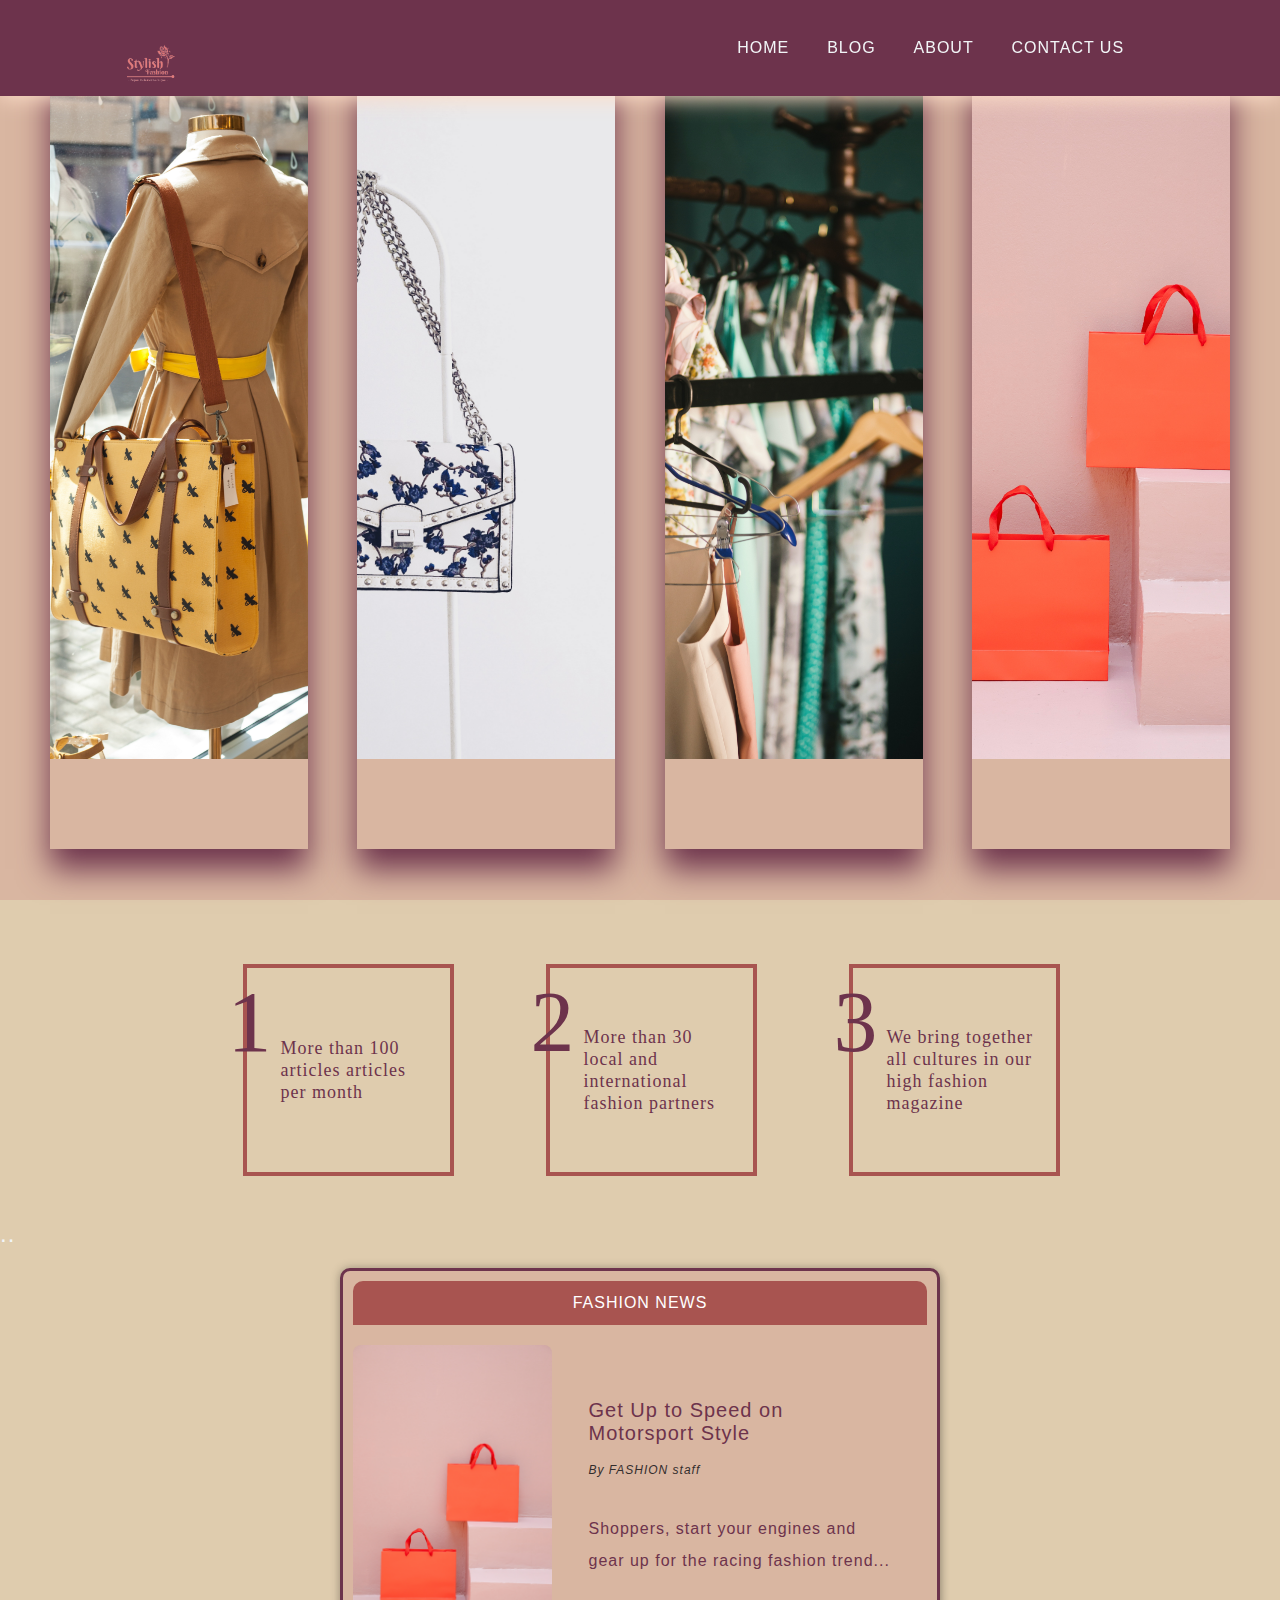
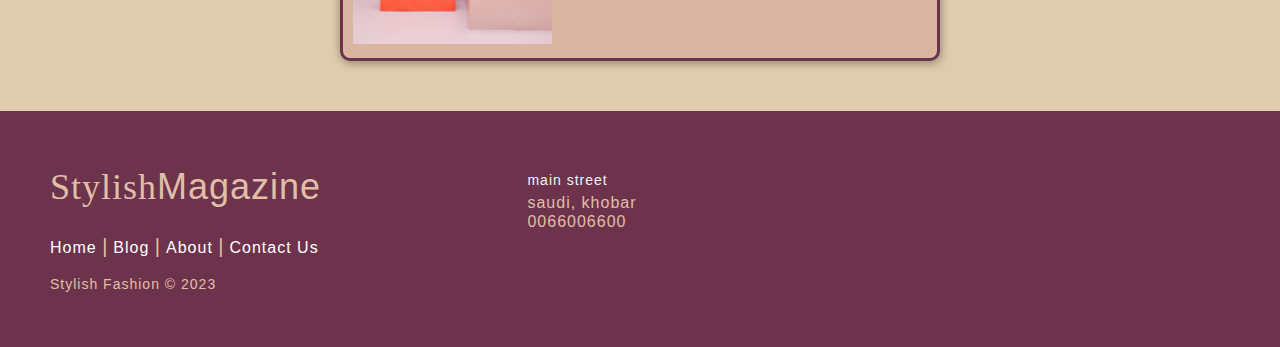
<file: index.html>
<!DOCTYPE html>
<html lang="en">

<head>
  <title>Magazine</title>
  <meta charset="utf-8">
  <link rel="icon" href="images/logo2.png">
  <link rel="stylesheet" href="css/style.css">
  <script src="js/script.js"></script>

</head>

<body class="page1" id="top">

  <!--Header-->
  <header>
    <nav>
      <div class="logo">
        <img src="images/logo1.png" alt="Logo Image">
      </div>
      <div class="one">
        <div class="one1"></div>
        <div class="two2"></div>
        <div class="thre3"></div>
      </div>
      <ul class="nav-links">
        <li><a href="index.html">Home</a></li>
        <li><a href="Blog.html">Blog</a></li>
        <li><a href="About.html">about</a></li>
        <li><a href="Contactus.html">Contact Us</a></li>
      </ul>
    </nav>
  </header>
  <!--images-->
  <div class="container">
    <a id="Home"></a>
    <div class="box">
      <img src="images/img (1).jpg">
    </div>
    <div class="box">
      <img src="images/img (2).jpg">
    </div>
    <div class="box">
      <img src="images/img (7).jpg">
    </div>
    <div class="box">
      <img src="images/img (4).jpg">
    </div>
  </div>
  </div>
  <div class="new">
    <ol>
      <li>
        <p>More than 100 articles articles per month</p>
      </li>
      <li>
        <p>More than 30 local and international fashion partners</p>
      </li>
      <li>
        <p>We bring together all cultures in our high fashion magazine
        </p>
      </li>
    </ol>
  </div>
  <div class="adress">
    <h2>..</h2>
    <div class="blog-card">
      <div class="header">
        <h2 class="category">Fashion News</h2>
      </div>
    
      <div class="content">
        <div class="picture-wrapper">
          <img src="images/img (4).jpg">

        </div>
            
        <div class="text-wrapper">  
          <h1 class="title">Get Up to Speed on Motorsport Style</h1>
          <h3 class="author">By FASHION staff</h3>
          <p class="text">
            Shoppers, start your engines and gear up for the racing fashion trend...
          </p>
        </div>
      </div>
    </div>
  </div>



  <!--footer-->
  <footer class="footer-distributed">
    <div class="footer-left">
      <h3>Stylish<span>Magazine</span></h3>
      <p class="footer-links">
        <a href="#" class="link-1">Home</a>
        <a href="#">Blog</a>
        <a href="#">About</a>
        <a href="#">Contact Us</a>
      </p>
      <p class="footer-company-name">Stylish Fashion © 2023</p>
    </div>
    <div class="footer-center">
      <div>
        <p><span>main street</span> saudi, khobar</p>
      </div>
      <div>
        <p>0066006600</p>
      </div>
      <div>
        <p><a href="support@stylish.com">support@stylish.com</a></p>
      </div>
    </div>
  </footer>
</body>

</html>
</file>
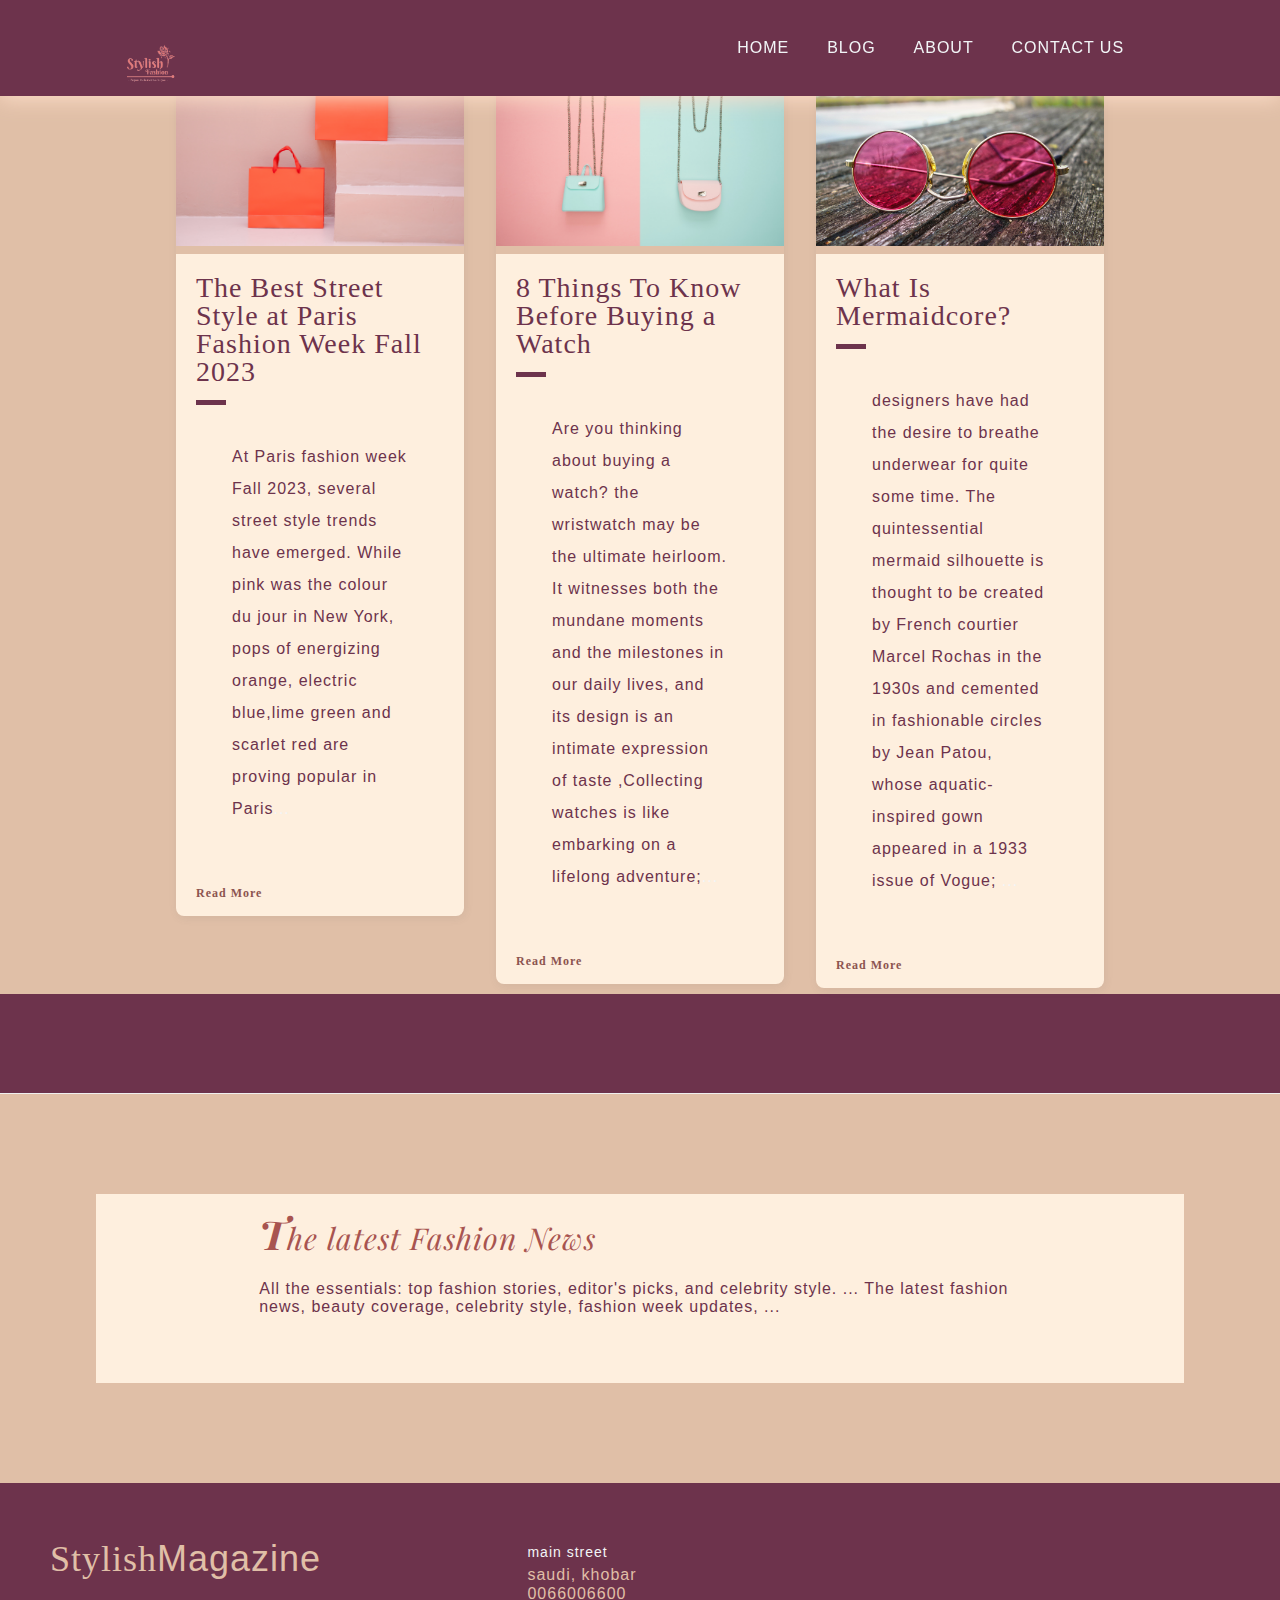
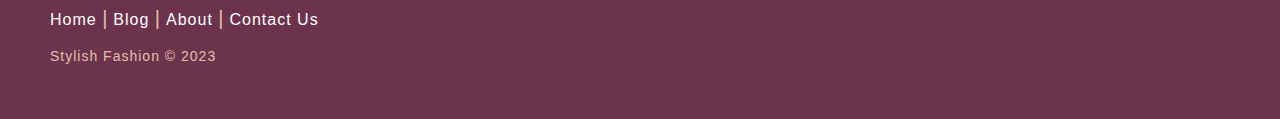
<file: Blog.html>
<!DOCTYPE html>
<html lang="en">

<head>
  <title>Magazine</title>
  <meta charset="utf-8">
  <link rel="icon" href="images/logo2.png">
  <link rel="stylesheet" href="css/style.css">
  <script src="js/script.js"></script>

</head>

<body class="page1" id="top">

  <!--Header-->
  <header>
    <nav>
      <div class="logo">
        <img src="images/logo1.png" alt="Logo Image">
      </div>
      <div class="one">
        <div class="one1"></div>
        <div class="two2"></div>
        <div class="thre3"></div>
      </div>
      <ul class="nav-links">
        <li><a href="index.html">Home</a></li>
        <li><a href="Blog.html">Blog</a></li>
        <li><a href="About.html">about</a></li>
        <li><a href="Contactus.html">Contact Us</a></li>
      </ul>
    </nav>
  </header>
  <!--blog-->
  <div class="adress">
    <h2>...</h2>
  </div>
  </div>
  <div class="back">
    <div class="container0">
      <div class="card-wrapper">
        <div class="card">
          <div class="image-wrapper">
            <a class="image-link" href="">
              <img src='images/img (5).jpg'>
              <a />
          </div>
          <div class="text-box-wrapper">
            <div class="text-box">
              <h1 class="heading">
                The Best Street Style at Paris Fashion Week Fall 2023
              </h1>
              <p class="text">
                At Paris fashion week Fall 2023, several street style trends have emerged. While pink was the colour du
                jour in New York, pops of energizing orange, electric blue,lime green and scarlet red are proving
                popular in Paris<span id="dots">...</span><span id="more">.Distressed details are also trending in the
                  City of Lights, as are maxi coats, gender-neutral skirts, and punk-inspired accessories. While JW
                  Anderson Bumper bags were favoured in London,
                  the Coperni Swipe in all sizes and colour combinations is the the purse of choice in Paris.</span></p>
            </div>
          </div>
          <div class="button-wrapper">
            <a class="button" href="#Blog" onclick="myFunction()" id="myBtn">
              Read More
            </a>
          </div>
        </div>
      </div>
      <div class="card-wrapper">
        <div class="card">
          <div class="image-wrapper">
            <a class="image-link" href="">
              <img src='images/img (6).jpg' />
              <a />
          </div>
          <div class="text-box-wrapper">
            <div class="text-box">
              <h1 class="heading">
                8 Things To Know Before Buying a Watch </h1>
              <p class="text">
                Are you thinking about buying a watch? the wristwatch may be
                the ultimate heirloom. It witnesses both the mundane moments and the milestones in our daily lives, and
                its design is an intimate expression of taste ,Collecting watches is like embarking on a lifelong
                adventure;<span id="dotss">...</span><span id="moree"> both vintage and new models, either of which can
                  be rare, appreciate with changing trends —
                  as do historically important timepieces or those with a celebrity pedigree. For example, the iconic
                  1962
                  Cartier Tank watch that belonged to Jacqueline Kennedy Onassis was sold for over $500,000 to Kim
                  Kardashian at a Christie’s auction in 2017.</span>
              </p>
            </div>
          </div>
          <div class="button-wrapper">
            <a class="button" href="#Blog" onclick="myFunctionn()" id="myBtnn">
              Read More
            </a>
          </div>
        </div>
      </div>
      <div class="card-wrapper">
        <div class="card">
          <div class="image-wrapper">
            <a class="image-link" href="">
              <img src='images/img (8).jpg'>
              <a />
          </div>
          <div class="text-box-wrapper">
            <div class="text-box">
              <h1 class="heading">
                What Is Mermaidcore?
              </h1>
              <p class="text">
                designers have had the desire to breathe underwear for quite some time. The quintessential mermaid
                silhouette is thought to be created by French courtier Marcel Rochas in the 1930s and cemented in
                fashionable circles by Jean Patou, whose aquatic-inspired gown appeared in a 1933 issue of Vogue;
                <span id="dotsss">...</span><span id="moreee">
                Since then, the siren style has taken many forms but re-entered the mainstream in 2021, with Versace and
                Burberry making waves with their nautical novelty. Cut to Spring 2023, and Blumarine, Erdem, Victoria
                Beckham, and many others have also decided to take the plunge.</span>
              </p>
            </div>
          </div>
          <div class="button-wrapper">
            <a class="button" href="#Blog" onclick="myFunctionnn()" id="myBtnnn">
              Read More
            </a>
          </div>
        </div>
      </div>
    </div>


   <div class="wrap">
  <div class="nav">
    </div>
    <div class="posts">
        <div class="post">
            <div class="section">
                <h1>The latest Fashion News</h1>
            <p1>All the essentials: top fashion stories, editor's picks, and celebrity style. ... The latest fashion news, beauty coverage, celebrity style, fashion week updates, ...</p1>
            </div>
        </div>
    </div>
      <footer class="footer-distributed">
        <div class="footer-left">
          <h3>Stylish<span>Magazine</span></h3>
          <p class="footer-links">
            <a href="#" class="link-1">Home</a>
            <a href="#">Blog</a>
            <a href="#">About</a>
            <a href="#">Contact Us</a>
          </p>
          <p class="footer-company-name">Stylish Fashion © 2023</p>
        </div>
        <div class="footer-center">
          <div>
            <p><span>main street</span> saudi, khobar</p>
          </div>
          <div>
            <p>0066006600</p>
          </div>
          <div>
            <p><a href="support@stylish.com">support@stylish.com</a></p>
          </div>
        </div>
      </footer>
</body>

</html>
</file>
<file: css/style.css>
@import url(https://fonts.googleapis.com/css?family=Playfair+Display);

* {
  margin: 0;
  padding: 0;
  color: #f2f5f7;
  font-family: sans-serif;
  letter-spacing: 1px;
  font-weight: 300;
  box-sizing: border-box;


}


nav {
  height: 6rem;
  width: 100vw;
  display: flex;
  position: fixed;
  z-index: 10;
  background-color: #6d334c;
  box-shadow: 0 3px 20px #FDDDC8;
}


.logo {
  padding: 3vh 3vw;
  text-align: left;
  width: 20vw;
}

.logo img {
  height: 80px;
  padding-left: 70px;
}


.nav-links {
  width: 70vw;
  display: flex;
  padding: 0 0.7vw;
  justify-content: flex-end;
  align-items: center;
  text-transform: uppercase;
  list-style: none;
  font-weight: 600;
}

.nav-links li a {
  margin: 0 0.7vw;
  text-decoration: none;
  transition: all ease-in-out 350ms;
  padding: 10px;
}

.nav-links li a:hover {
  color: #6d334c;
  background-color: #FDDDC8;
  padding: 10px;
  border-radius: 50px;
}

.nav-links li {
  position: relative;
}

.nav-links li a:hover::before {
  width: 80%;
}


.one div {
  width: 30px;
  height: 3px;
  background: #c6bed4;
  margin: 5px;
  transition: all 0.3s ease;
}

.one {
  display: none;
}



@media screen and (max-width: 800px) {
  nav {
    position: fixed;
    z-index: 3;
  }

  .one {
    display: block;
    position: absolute;
    cursor: pointer;
    right: 5%;
    top: 50%;
    transform: translate(-5%, -50%);
    z-index: 2;
    transition: all 0.7s ease;
  }

  .nav-links {
    background: #c46ecf;
    position: fixed;
    opacity: 1;
    height: 100vh;
    width: 100%;
    flex-direction: column;
    clip-path: circle(50px at 90% -20%);
    -webkit-clip-path: circle(50px at 90% -10%);
    transition: all 1s ease-out;
    pointer-events: none;
  }

  .nav-links.open {
    clip-path: circle(1000px at 90% -10%);
    -webkit-clip-path: circle(1000px at 90% -10%);
    pointer-events: all;
  }

  .nav-links li {
    opacity: 0;
  }

  .nav-links li:nth-child(1) {
    transition: all 0.5s ease 0.2s;
  }

  .nav-links li:nth-child(2) {
    transition: all 0.5s ease 0.4s;
  }

  .nav-links li:nth-child(3) {
    transition: all 0.5s ease 0.6s;
  }

  .nav-links li:nth-child(4) {
    transition: all 0.5s ease 0.7s;
  }

  .nav-links li:nth-child(5) {
    transition: all 0.5s ease 0.8s;
  }

  .nav-links li:nth-child(6) {
    transition: all 0.5s ease 0.9s;
    margin: 0;
  }

  .nav-links li:nth-child(7) {
    transition: all 0.5s ease 1s;
    margin: 0;
  }

  li.fade {
    opacity: 1;
  }


  .toggle .one1 {
    transform: rotate(-45deg) translate(-5px, 6px);
  }

  .toggle .two2 {
    transition: all 0s ease;
    width: 0;
  }

  .toggle .thre3 {
    transform: rotate(45deg) translate(-5px, -6px);
  }
}

.container {
  display: flex;
  width: 100%;
  padding: 4% 2%;
  box-sizing: border-box;
  height: 100vh;
  background-color: #d9b6a1;
  margin-bottom: 40px;
}

.box {
  flex: 1;
  overflow: hidden;
  transition: .5s;
  margin: 0 2%;
  box-shadow: 0 20px 30px #6d334c;
  line-height: 0;
}

.box>img {
  width: 200%;
  height: calc(100% - 10vh);
  object-fit: cover;
  transition: .5s;
}


.back {
  background-color: #e0bfa7;
}

.adress h2 {
  margin-bottom: 20px;
}

.container0 {
  display: grid;
  grid-template-columns: repeat(3, 1fr);
  gap: 20px;
  width: 940px;
  margin: auto;

}

.card-wrapper {
  padding: 2%;
}

.card-wrapper .card {
  margin: 0 auto;
}

.card {
  position: relative;
  max-width: 300px;
  background-color: #FEEFDE;
  border-radius: 8px;
  overflow: hidden;
  padding-bottom: 10px;
  box-shadow: 1px 2px 8px rgba(100, 100, 100, 0.1);
}

.image-wrapper {
  background-color: #e0bfa7;
  width: auto;
  height: 200px;
  overflow: hidden;
}

img {
  max-width: 100%;
  height: auto;
  border-top-left-radius: 8px;
  border-top-right-radius: 8px;
}

img:hover {
  -webkit-transform: scale3d(1.2, 1.2, 1);
  transform: scale3d(1.2, 1.2, 1);
  transition: all 1s linear;
}

.text-box-wrapper {
  padding: 20px
}

.heading {
  font-family: 'Playfair-Display';
  font-size: 28px;
  font-weight: 500;
  line-height: 1;
  color: #6d334c;
}

.heading::after {
  content: '';
  display: block;
  margin-top: 0.5em;
  width: 30px;
  height: 5px;
  background-color: #6d334c;
}

.text {
  font-family: 'Poppins', sans-serif;
  font-weight: 100;
  font-size: 12px;
  padding-top: 10px;
  line-height: 2;
  color: #6d334c;
}

.button {
  display: inline-block;
  margin-left: 10px;
  padding: 5px 10px;

  font-family: 'Poppins';
  font-size: 12px;
  font-weight: 700;
  color: #8C5450;
  text-decoration: none;

}

.button:hover {
  color: black;

  transition: linear 0.2s;
}
#more {display: none;
color: #6d334c;}

#moree {display: none;
  color: #6d334c;}

#moreee {display: none;
    color: #6d334c;}

@media (max-width: 940px) {
  .container0 {
    grid-template-columns: 1fr;
    justify-items: center;

  }
}

.responsive-container-block {
  min-height: 75px;
  height: fit-content;
  width: 100%;
  padding-top: 10px;
  padding-right: 10px;
  padding-bottom: 10px;
  padding-left: 10px;
  display: flex;
  flex-wrap: wrap;
  margin-top: 0px;
  margin-right: auto;
  margin-bottom: 0px;
  margin-left: auto;
  justify-content: flex-start;
}

a {
  text-decoration-line: none;
  text-decoration-thickness: initial;
  text-decoration-style: initial;
  text-decoration-color: initial;
}

.text-blk {
  margin-top: 0px;
  margin-right: 0px;
  margin-bottom: 0px;
  margin-left: 0px;
  padding-top: 10px;
  padding-right: 10px;
  padding-bottom: 10px;
  padding-left: 10px;
  line-height: 25px;
}

.responsive-container-block.bigContainer {
  padding-top: 10px;
  padding-right: 30px;
  padding-bottom: 10px;
  padding-left: 30px;
  flex-direction: column;
  align-items: center;
  justify-content: center;
  padding: 10px 50px 10px 50px;
}

.mainImg {
  color: black;
  width: 100%;
  height: auto;
  border-top-left-radius: 10px;
  border-top-right-radius: 10px;
  border-bottom-right-radius: 10px;
  border-bottom-left-radius: 10px;
}

.text-blk.headingText {
  font-size: 22px;
  font-weight: 700;
  line-height: 30px;
  color: #6d334c;
  padding-top: 0px;
  padding-right: 10px;
  padding-bottom: 0px;
  padding-left: 0px;
  margin-top: 0px;
  margin-right: 0px;
  margin-bottom: 5px;
  margin-left: 0px;
  font-family: 'Poppins', sans-serif
}

.allText {
  padding-top: 0px;
  padding-right: 0px;
  padding-bottom: 0px;
  padding-left: 0px;
  width: 40%;
  margin-top: 0px;
  margin-right: 0px;
  margin-bottom: 0px;
  margin-left: 0px;
}



.text-blk.description {
  font-size: 18px;
  line-height: 26px;
  color: #6d334c;
  margin-top: 0px;
  margin-right: 0px;
  margin-bottom: 50px;
  margin-left: 0px;
  font-weight: 400;
  padding-top: 0px;
  padding-right: 10px;
  padding-bottom: 0px;
  padding-left: 0px;
  font-family: 'Poppins', sans-serif;
}

.responsive-container-block.Container {
  margin-top: 80px;
  margin-right: auto;
  margin-bottom: 50px;
  margin-left: auto;
  justify-content: center;
  align-items: center;
  max-width: 1320px;
  padding-top: 10px;
  padding-right: 10px;
  padding-bottom: 10px;
  padding-left: 10px;
}

.responsive-container-block.Container.bottomContainer {
  flex-direction: row-reverse;
  margin-top: 80px;
  margin-right: auto;
  margin-bottom: 50px;
  margin-left: auto;
  position: static;
}

.allText.aboveText {
  margin-top: 0px;
  margin-right: 0px;
  margin-bottom: 0px;
  margin-left: 40px;
}

.allText.bottomText {
  margin-top: 0px;
  margin-right: 40px;
  margin-bottom: 0px;
  margin-left: 0px;
  display: flex;
  flex-direction: column;
  align-items: flex-start;
  justify-content: flex-start;
  padding-top: 0px;
  padding-right: 15px;
  padding-bottom: 0px;
  padding-left: 0px;
}





.footer-distributed {
  background: #6d334c;
  box-shadow: 0 1px 1px 0 #e0bfa7;
  box-sizing: border-box;
  width: 100%;
  text-align: left;
  font: bold 16px sans-serif;
  padding: 55px 50px;
}

.footer-distributed .footer-left,
.footer-distributed .footer-center,
.footer-distributed .footer-right {
  display: inline-block;
  vertical-align: top;
}


.footer-distributed .footer-left {
  width: 40%;
}


.footer-distributed h3 {
  color: #e0bfa7;
  font: normal 36px 'Open Sans', cursive;
  margin: 0;
}

.footer-distributed h3 span {
  color: #e0bfa7;
}


.footer-distributed .footer-links {
  color: #ffffff;
  margin: 20px 0 12px;
  padding: 0;
}

.footer-distributed .footer-links a {
  display: inline-block;
  line-height: 1.8;
  font-weight: 400;
  text-decoration: none;
  color: inherit;
}

.footer-distributed .footer-company-name {
  color: #e0bfa7;
  font-size: 14px;
  font-weight: normal;
  margin: 0;
}


.footer-distributed .footer-center {
  width: 35%;
}

.footer-distributed .footer-center i {
  background-color: #6d334c;
  color: #e0bfa7;
  font-size: 25px;
  width: 38px;
  height: 38px;
  border-radius: 50%;
  text-align: center;
  line-height: 42px;
  margin: 10px 15px;
  vertical-align: middle;
}

.footer-distributed .footer-center i.fa-envelope {
  font-size: 17px;
  line-height: 38px;
}

.footer-distributed .footer-center p {
  display: inline-block;
  color: #e0bfa7;
  font-weight: 400;
  vertical-align: middle;
  margin: 0;
}

.footer-distributed .footer-center p span {
  display: block;
  font-weight: normal;
  font-size: 14px;
  line-height: 2;
}

.footer-distributed .footer-center p a {
  color: #6d334c;
  text-decoration: none;
  ;
}

.footer-distributed .footer-links a:before {
  content: "|";
  font-weight: 300;
  font-size: 20px;
  left: 0;
  color: #e0bfa7;
  display: inline-block;
  padding-right: 5px;
}

.footer-distributed .footer-links .link-1:before {
  content: none;
}


.footer-distributed .footer-right {
  width: 20%;
}


@media (max-width: 880px) {

  .footer-distributed {
    font: bold 14px sans-serif;
  }

  .footer-distributed .footer-left,
  .footer-distributed .footer-center,
  .footer-distributed .footer-right {
    display: block;
    width: 100%;
    margin-bottom: 40px;
    text-align: center;
  }

  .footer-distributed .footer-center i {
    margin-left: 0;
  }

}


p1 {
  font-family: "poppins",sans-serif;
  font-weight: 100;
  color: #6d334c;
}
h4{
  font-family: "poppins",sans-serif;
  color: #6d334c;
  margin-bottom: 20px;
  font-size: large;
  font-weight: 500;
}



body {
  margin: 0px;
  background: #DFCCAE;
}

.nav {
  background: #6d334c;
  border-bottom: 1px solid #EFEFEF;
  height: 100px;
}

.post {
  max-width: 68em;
  margin-left: auto;
  margin-right: auto;
  margin-top: 100px;
  margin-bottom: 100px;
  background: #feefde;
  padding:1% 0;
}

.post::after {
  clear: both;
  content: "";
  display: table;
}


.post .section {
  width: 70%;
  margin: 0 auto;
  padding-bottom: 5%;
}

.post h1 {
  font-family: 'Playfair Display', serif;
  font-style: italic;
  font-weight: 400;
  color: #a85450;
  text-align: left;
  font-size: 30px;
  margin-bottom: 20PX;
}

.post h1::first-letter {
  font-weight: 700;
  font-size: 40px;
}

.post p {
  outline-offset: 110px;
  text-align-last: center;
  font-family: open sans;
  font-weight: 400;
  margin: 5% auto;
}


.post_header {
  max-width: 68em;
  margin-left: auto;
  margin-right: auto;
  background: #f4f4f4;
  padding: 1%;
  font-family: open sans light;
}

.post_header::after {
  clear: both;
  content: "";
  display: table;
}

.post_header span {
  float: left;
  display: block;
  margin-right: 2.35765%;
  width: 31.76157%;
  text-align: center;
  color: #6d334c;
  text-decoration: none;
}

.post_header span:last-child {
  margin-right: 0;
}
.text-blk {
  margin-top: 0px;
  margin-right: 0px;
  margin-bottom: 0px;
  margin-left: 0px;
  line-height: 25px;
}

.responsive-cell-block {
  min-height: 75px;
}

.responsive-container-block {
  min-height: 75px;
  height: fit-content;
  width: 100%;
  display: flex;
  flex-wrap: wrap;
  margin-top: 0px;
  margin-right: auto;
  margin-bottom: 0px;
  margin-left: auto;
  justify-content: space-evenly;
}

.outer-container {
  padding-top: 10px;
  padding-right: 50px;
  padding-bottom: 10px;
  padding-left: 50px;
  background-color: #e0bfa7;
}

.inner-container {
  max-width: 1320px;
  flex-direction: column;
  align-items: center;
  margin-top: 50px;
  margin-right: auto;
  margin-bottom: 50px;
  margin-left: auto;
}

.section-head-text {
  margin-top: 0px;
  margin-right: 0px;
  margin-bottom: 5px;
  margin-left: 0px;
  font-size: 35px;
  font-weight: 700;
  line-height: 48px;
  color: #6d334c;
  margin: 0 0 10px 0;
}


.img-wrapper {
  width: 100%;
}

.team-card {
  display: flex;
  flex-direction: column;
  align-items: center;
}

.social-media-links {
  width: 125px;
  display: flex;
  justify-content: space-between;
}

.name {
  font-size: 25px;
  font-weight: 700;
  color: #6d334c;
  margin-top: 0px;
  margin-right: 0px;
  margin-bottom: 5px;
  margin-left: 0px;
}

.position {
  font-size: 25px;
  font-weight: 700;
  color: #6d334c;
  margin-top: 0px;
  margin-right: 0px;
  margin-bottom: 50px;
  margin-left: 0px;
}

.team-img {
  width: 100%;
  height: 100%;
}

.team-card-container {
  width: 280px;
  margin: 0 0 40px 0;
}

@media (max-width: 500px) {
  .outer-container {
    padding: 10px 20px 10px 20px;
  }

  .section-head-text {
    text-align: center;
  }
}

.video-responsive{
  overflow:hidden;
  padding-bottom:56.25%;
  position:relative;
  height:0;
  }
  .video-responsive iframe{
  left:0;
  top:0;
  height:70%;
  width:70%;
  position:absolute;
  margin-left:200px;
  }
  
  ol {
    margin-top: 4rem;
    counter-reset: a;
    margin-left: 200px;
    margin-bottom: 40px;
  }
  
  ol li:before {
    content: counter(a);
    counter-increment: a;
    font-family: 'Architects Daughter';
    line-height: 100%;
    color: #6d334c;
    position: absolute;
    left: -20px;
    top: 10px;
    font-size: 5.48625rem;
    z-index: 999;
  }
  
  ol li {
    display: -ms-inline-flexbox;
    display: inline-flex;
    width: 19.5%;
    padding: 0 0 0 17px;
    border: 4px solid #a85450;
    position: relative;
    height: 212px;
    margin: 0 4.025%;
    transition: all 0.3s cubic-bezier(0.455, 0.03, 0.515, 0.955);
  }
  
  ol li:hover {
    transform: translate3d(0, -.375em, 0);
  }
  
  ol li p {
    position: absolute;
    top: 50%;
    transform: translateY(-50%);
    font-size: 1.125rem;
    width: auto;
    padding: 0 16px;
    line-height: 22px;
    font-family: 'PT Sans';
    color: #6d334c;
  }
  
  @media screen and (max-width: 40.9375em) {
    ol li {
      display: block;
      width: 80%;
      margin: 2rem auto 0;
    }
  }

  
  .blog-card {
    border-radius: 10px;
    background-color: #d9b6a1;
    box-shadow: 2px 4px 8px 0 rgba(0, 0, 0, 0.2),
     -1px -1px 10px 0 rgba(0, 0, 0, 0.2);
    margin: auto;
    margin-bottom: 50px;
    width: 50%;
    border: 3px solid #6d334c;
    padding: 10px;
  }
  
  .header {
    background-color: #a85450;
    text-align: center;
    border-top-left-radius: 10px;
    border-top-right-radius: 10px;
  }
  
  .category {
    margin: 0;
    padding: 1vw;
    color: #fff;
    font-size: 1em;
    font-family: 'M PLUS Rounded 1c', sans-serif;
    text-transform: uppercase;
  }
  
  .picture-wrapper {
    height: 30vh;
    width: 100%;
    background-size: cover;
  }
  
  .text-wrapper {
    font-family: sans-serif;
  }
  
  .title {
    font-size: 1.25em;
    padding: 6vh 4vh 2vh 4vh;
    color: #6d334c;
  }
  
  .author {
    font-size: 0.75em;
    padding-left: 4vh;
    font-style: italic;
    color: #332d2d;
  }
  
  .text {
    font-size: 1em;
    padding: 4vh 4vh;
  }
  
  .hover {
    font-size: 1.5625em;
  }
  
  
  @media screen and (min-width: 700px) {
    .blog-card {
      width: 600px;
    }
  
    .content {
      display: flex;
      flex-direction: row;
    }
      
    .picture-wrapper {
      height: auto;
      width: 60%;
      border-bottom-left-radius: 10px;
    }
  
    .title {
      padding-right: 10vh;
    }}
</file>
